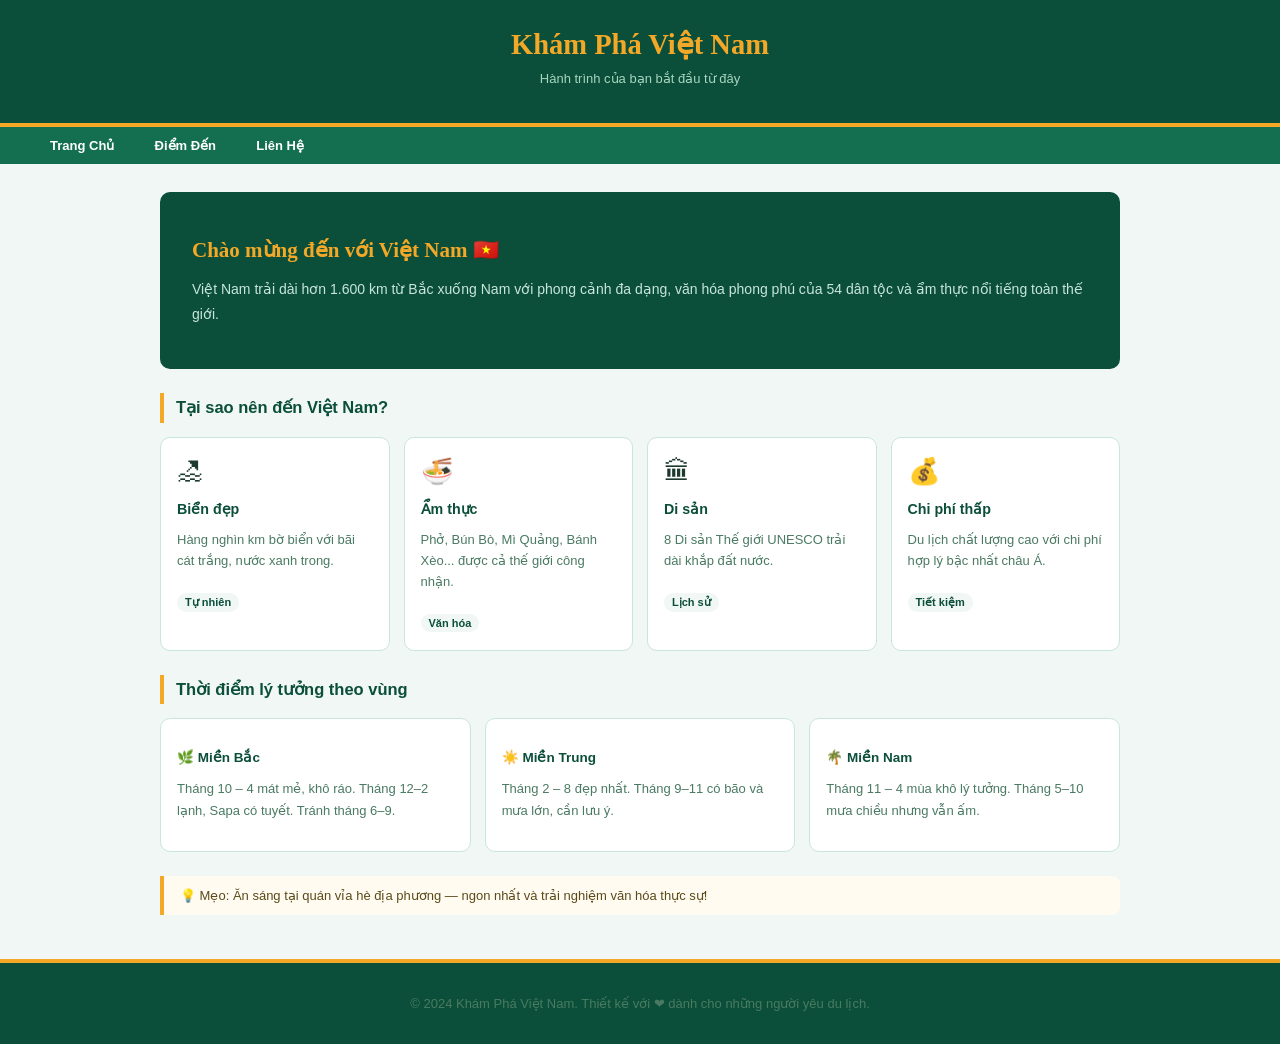
<file: index.html>
<!DOCTYPE html>
<html lang="vi">
<head>
    <meta charset="UTF-8">
    <meta name="viewport" content="width=device-width, initial-scale=1.0">
    <title>Khám Phá Việt Nam</title>
    <link rel="stylesheet" href="styles.css">
</head>
<body>
    <header>
        <h1>Khám Phá Việt Nam</h1>
        <p class="tagline">Hành trình của bạn bắt đầu từ đây</p>
    </header>

    <nav>
        <ul>
            <li><a href="index.html">Trang Chủ</a></li>
            <li><a href="destinations.html">Điểm Đến</a></li>
            <li><a href="contact.html">Liên Hệ</a></li>
        </ul>
    </nav>

    <main>
        <div class="hero">
            <h2>Chào mừng đến với Việt Nam 🇻🇳</h2>
            <p>Việt Nam trải dài hơn 1.600 km từ Bắc xuống Nam với phong cảnh đa dạng, văn hóa phong phú của 54 dân tộc và ẩm thực nổi tiếng toàn thế giới.</p>
        </div>

        <p class="section-title">Tại sao nên đến Việt Nam?</p>
        <div class="cards">
            <div class="card">
                <div class="icon">🏖</div>
                <h3>Biển đẹp</h3>
                <p>Hàng nghìn km bờ biển với bãi cát trắng, nước xanh trong.</p>
                <span class="tag">Tự nhiên</span>
            </div>
            <div class="card">
                <div class="icon">🍜</div>
                <h3>Ẩm thực</h3>
                <p>Phở, Bún Bò, Mì Quảng, Bánh Xèo... được cả thế giới công nhận.</p>
                <span class="tag">Văn hóa</span>
            </div>
            <div class="card">
                <div class="icon">🏛</div>
                <h3>Di sản</h3>
                <p>8 Di sản Thế giới UNESCO trải dài khắp đất nước.</p>
                <span class="tag">Lịch sử</span>
            </div>
            <div class="card">
                <div class="icon">💰</div>
                <h3>Chi phí thấp</h3>
                <p>Du lịch chất lượng cao với chi phí hợp lý bậc nhất châu Á.</p>
                <span class="tag">Tiết kiệm</span>
            </div>
        </div>

        <p class="section-title">Thời điểm lý tưởng theo vùng</p>
        <div class="info-grid">
            <div class="info-box">
                <h3>🌿 Miền Bắc</h3>
                <p>Tháng 10 – 4 mát mẻ, khô ráo. Tháng 12–2 lạnh, Sapa có tuyết. Tránh tháng 6–9.</p>
            </div>
            <div class="info-box">
                <h3>☀️ Miền Trung</h3>
                <p>Tháng 2 – 8 đẹp nhất. Tháng 9–11 có bão và mưa lớn, cần lưu ý.</p>
            </div>
            <div class="info-box">
                <h3>🌴 Miền Nam</h3>
                <p>Tháng 11 – 4 mùa khô lý tưởng. Tháng 5–10 mưa chiều nhưng vẫn ấm.</p>
            </div>
        </div>

        <div class="tip">💡 Mẹo: Ăn sáng tại quán vỉa hè địa phương — ngon nhất và trải nghiệm văn hóa thực sự!</div>
    </main>

    <footer>
        <p>&copy; 2024 Khám Phá Việt Nam. Thiết kế với ❤ dành cho những người yêu du lịch.</p>
    </footer>
</body>
</html>
</file>
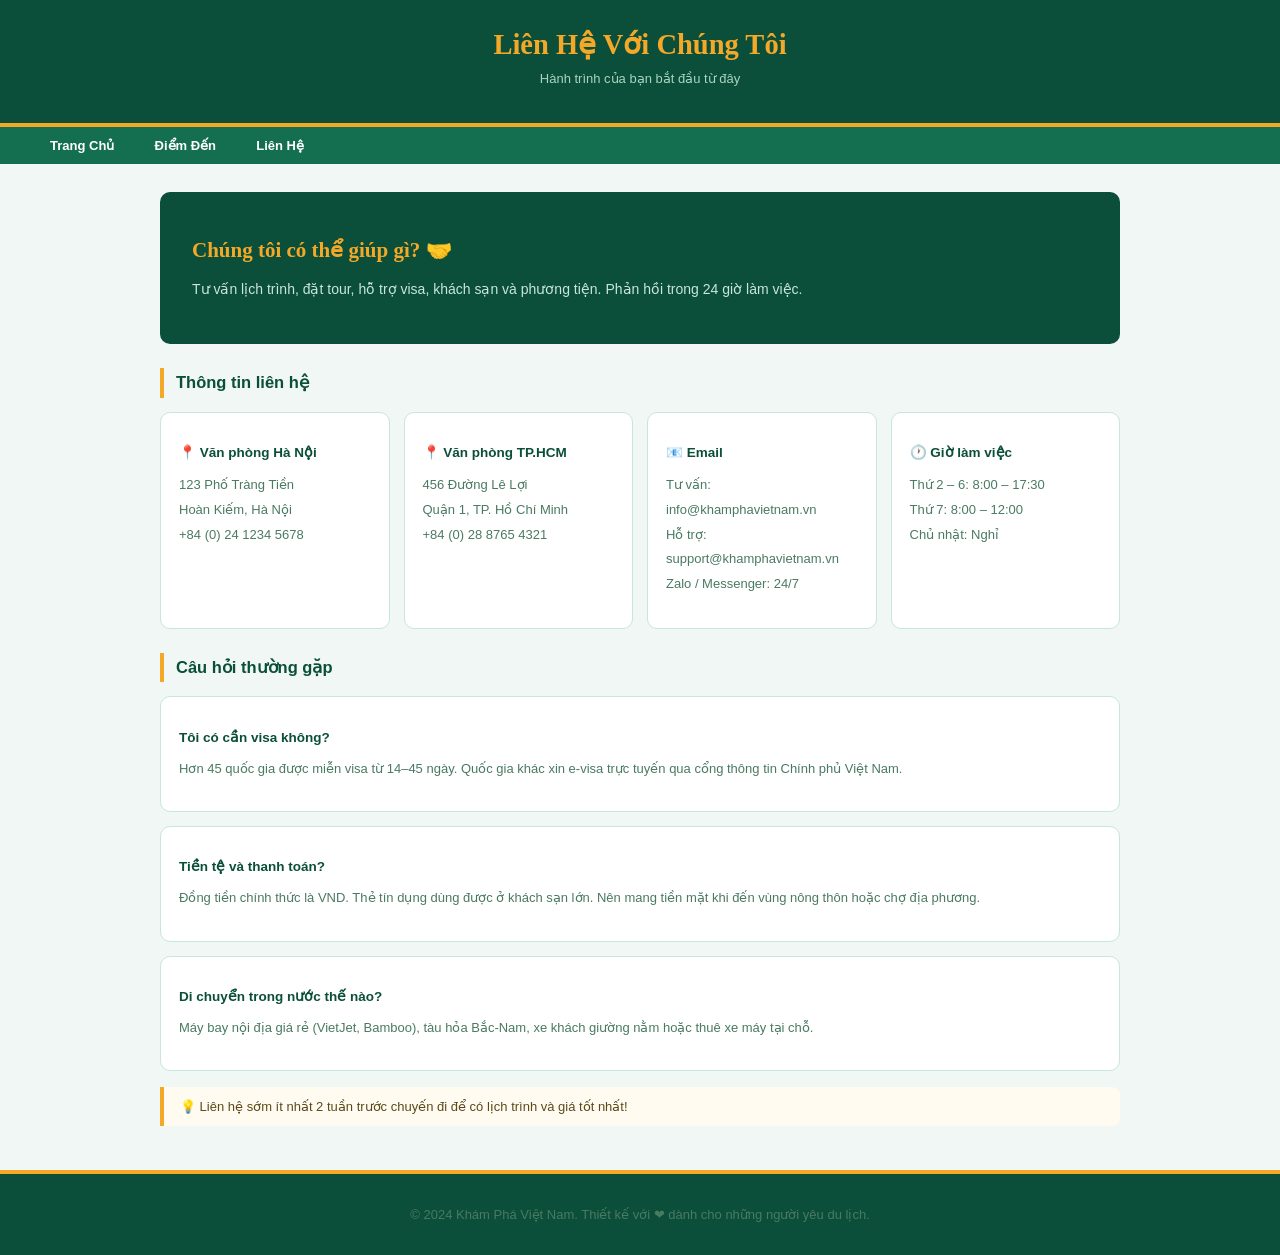
<file: contact.html>
<!DOCTYPE html>
<html lang="vi">
<head>
    <meta charset="UTF-8">
    <meta name="viewport" content="width=device-width, initial-scale=1.0">
    <title>Liên Hệ - Khám Phá Việt Nam</title>
    <link rel="stylesheet" href="styles.css">
</head>
<body>
    <header>
        <h1>Liên Hệ Với Chúng Tôi</h1>
        <p class="tagline">Hành trình của bạn bắt đầu từ đây</p>
    </header>

    <nav>
        <ul>
            <li><a href="index.html">Trang Chủ</a></li>
            <li><a href="destinations.html">Điểm Đến</a></li>
            <li><a href="contact.html">Liên Hệ</a></li>
        </ul>
    </nav>

    <main>
        <div class="hero">
            <h2>Chúng tôi có thể giúp gì? 🤝</h2>
            <p>Tư vấn lịch trình, đặt tour, hỗ trợ visa, khách sạn và phương tiện. Phản hồi trong 24 giờ làm việc.</p>
        </div>

        <p class="section-title">Thông tin liên hệ</p>
        <div class="contact-grid">
            <div class="contact-card">
                <h3>📍 Văn phòng Hà Nội</h3>
                <p>123 Phố Tràng Tiền<br>Hoàn Kiếm, Hà Nội<br>+84 (0) 24 1234 5678</p>
            </div>
            <div class="contact-card">
                <h3>📍 Văn phòng TP.HCM</h3>
                <p>456 Đường Lê Lợi<br>Quận 1, TP. Hồ Chí Minh<br>+84 (0) 28 8765 4321</p>
            </div>
            <div class="contact-card">
                <h3>📧 Email</h3>
                <p>Tư vấn: info@khamphavietnam.vn<br>Hỗ trợ: support@khamphavietnam.vn<br>Zalo / Messenger: 24/7</p>
            </div>
            <div class="contact-card">
                <h3>🕐 Giờ làm việc</h3>
                <p>Thứ 2 – 6: 8:00 – 17:30<br>Thứ 7: 8:00 – 12:00<br>Chủ nhật: Nghỉ</p>
            </div>
        </div>

        <p class="section-title">Câu hỏi thường gặp</p>
        <div class="faq">
            <h3>Tôi có cần visa không?</h3>
            <p>Hơn 45 quốc gia được miễn visa từ 14–45 ngày. Quốc gia khác xin e-visa trực tuyến qua cổng thông tin Chính phủ Việt Nam.</p>
        </div>
        <div class="faq">
            <h3>Tiền tệ và thanh toán?</h3>
            <p>Đồng tiền chính thức là VND. Thẻ tín dụng dùng được ở khách sạn lớn. Nên mang tiền mặt khi đến vùng nông thôn hoặc chợ địa phương.</p>
        </div>
        <div class="faq">
            <h3>Di chuyển trong nước thế nào?</h3>
            <p>Máy bay nội địa giá rẻ (VietJet, Bamboo), tàu hỏa Bắc-Nam, xe khách giường nằm hoặc thuê xe máy tại chỗ.</p>
        </div>

        <div class="tip">💡 Liên hệ sớm ít nhất 2 tuần trước chuyến đi để có lịch trình và giá tốt nhất!</div>
    </main>

    <footer>
        <p>&copy; 2024 Khám Phá Việt Nam. Thiết kế với ❤ dành cho những người yêu du lịch.</p>
    </footer>
</body>
</html>
</file>
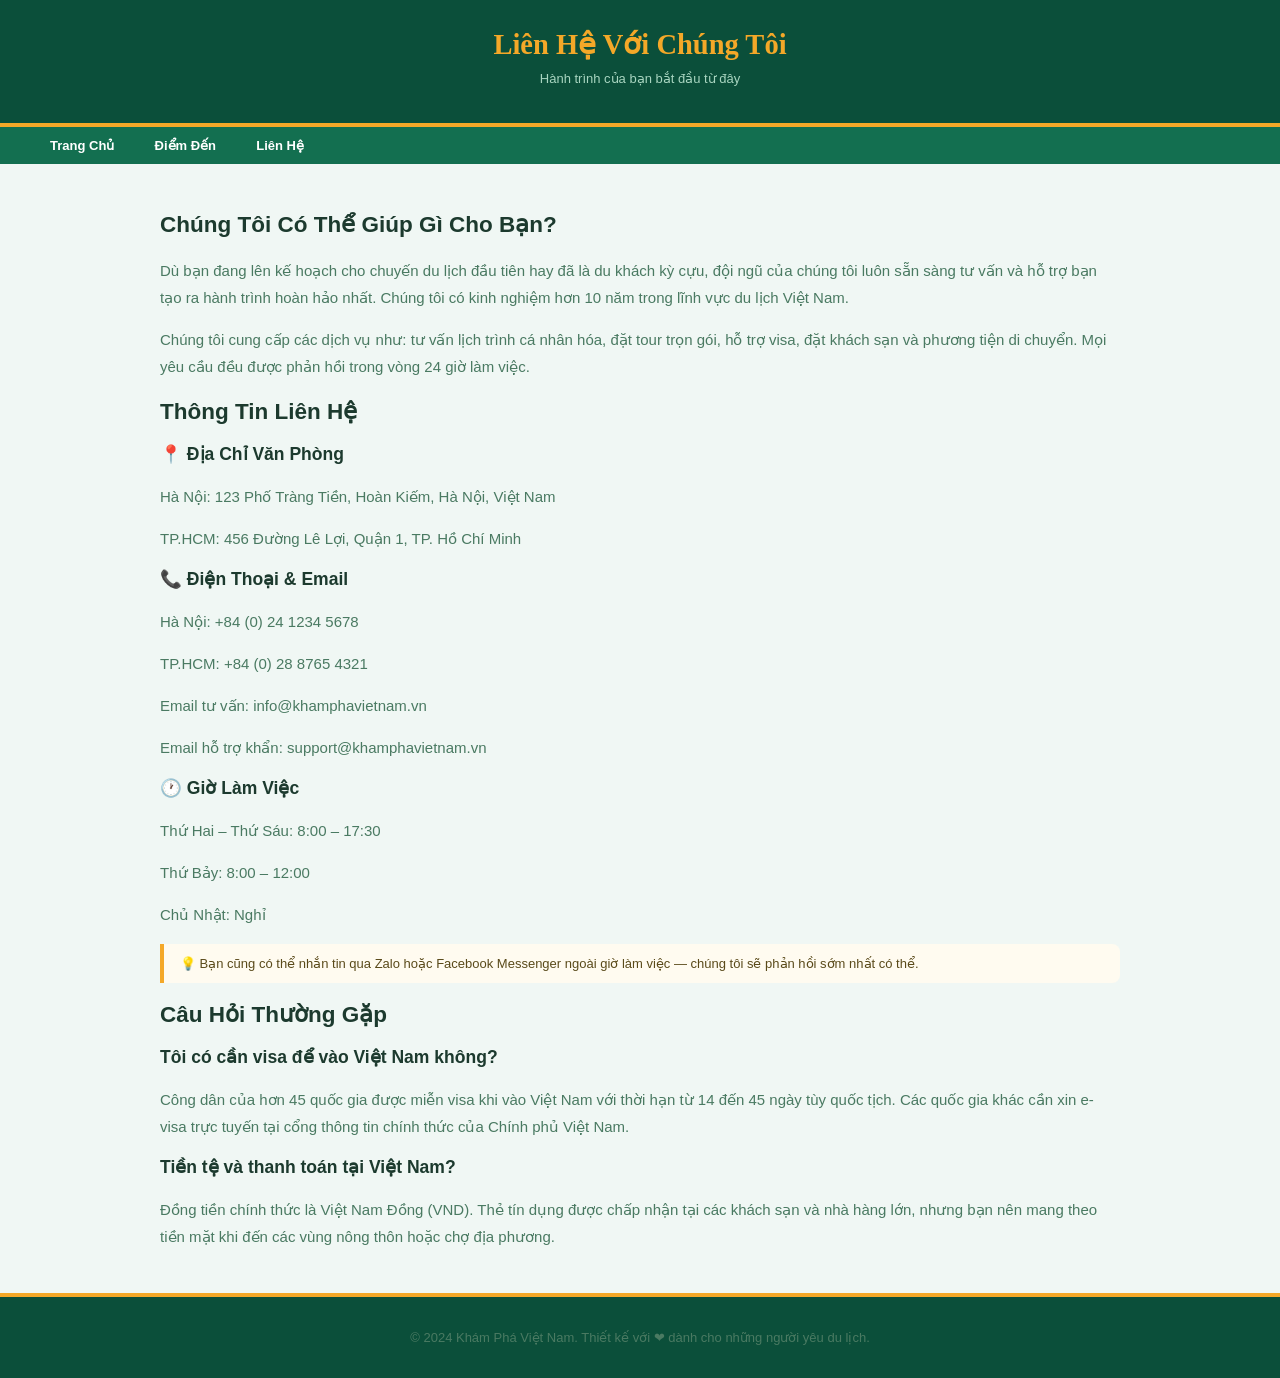
<file: Contact.html>
<!DOCTYPE html>
<html lang="vi">

<head>
    <meta charset="UTF-8">
    <meta name="viewport" content="width=device-width, initial-scale=1.0">
    <title>Liên Hệ - Khám Phá Việt Nam</title>
    <link rel="stylesheet" href="styles.css">
</head>

<body>
    <header>
        <h1>Liên Hệ Với Chúng Tôi</h1>
        <p class="tagline">Hành trình của bạn bắt đầu từ đây</p>
    </header>

    <nav>
        <ul>
            <li><a href="index.html">Trang Chủ</a></li>
            <li><a href="destinations.html">Điểm Đến</a></li>
            <li><a href="contact.html">Liên Hệ</a></li>
        </ul>
    </nav>

    <main>
        <h2>Chúng Tôi Có Thể Giúp Gì Cho Bạn?</h2>
        <p>Dù bạn đang lên kế hoạch cho chuyến du lịch đầu tiên hay đã là du khách kỳ cựu, đội ngũ của chúng tôi luôn
            sẵn sàng tư vấn và hỗ trợ bạn tạo ra hành trình hoàn hảo nhất. Chúng tôi có kinh nghiệm hơn 10 năm trong
            lĩnh vực du lịch Việt Nam.</p>
        <p>Chúng tôi cung cấp các dịch vụ như: tư vấn lịch trình cá nhân hóa, đặt tour trọn gói, hỗ trợ visa, đặt khách
            sạn và phương tiện di chuyển. Mọi yêu cầu đều được phản hồi trong vòng 24 giờ làm việc.</p>

        <h2>Thông Tin Liên Hệ</h2>

        <h3>📍 Địa Chỉ Văn Phòng</h3>
        <p>Hà Nội: 123 Phố Tràng Tiền, Hoàn Kiếm, Hà Nội, Việt Nam</p>
        <p>TP.HCM: 456 Đường Lê Lợi, Quận 1, TP. Hồ Chí Minh</p>

        <h3>📞 Điện Thoại &amp; Email</h3>
        <p>Hà Nội: +84 (0) 24 1234 5678</p>
        <p>TP.HCM: +84 (0) 28 8765 4321</p>
        <p>Email tư vấn: info@khamphavietnam.vn</p>
        <p>Email hỗ trợ khẩn: support@khamphavietnam.vn</p>

        <h3>🕐 Giờ Làm Việc</h3>
        <p>Thứ Hai – Thứ Sáu: 8:00 – 17:30</p>
        <p>Thứ Bảy: 8:00 – 12:00</p>
        <p>Chủ Nhật: Nghỉ</p>
        <div class="tip">💡 Bạn cũng có thể nhắn tin qua Zalo hoặc Facebook Messenger ngoài giờ làm việc — chúng tôi sẽ
            phản hồi sớm nhất có thể.</div>

        <h2>Câu Hỏi Thường Gặp</h2>

        <h3>Tôi có cần visa để vào Việt Nam không?</h3>
        <p>Công dân của hơn 45 quốc gia được miễn visa khi vào Việt Nam với thời hạn từ 14 đến 45 ngày tùy quốc tịch.
            Các quốc gia khác cần xin e-visa trực tuyến tại cổng thông tin chính thức của Chính phủ Việt Nam.</p>

        <h3>Tiền tệ và thanh toán tại Việt Nam?</h3>
        <p>Đồng tiền chính thức là Việt Nam Đồng (VND). Thẻ tín dụng được chấp nhận tại các khách sạn và nhà hàng lớn,
            nhưng bạn nên mang theo tiền mặt khi đến các vùng nông thôn hoặc chợ địa phương.</p>
    </main>

    <footer>
        <p>&copy; 2024 Khám Phá Việt Nam. Thiết kế với ❤ dành cho những người yêu du lịch.</p>
    </footer>
</body>

</html>
</file>
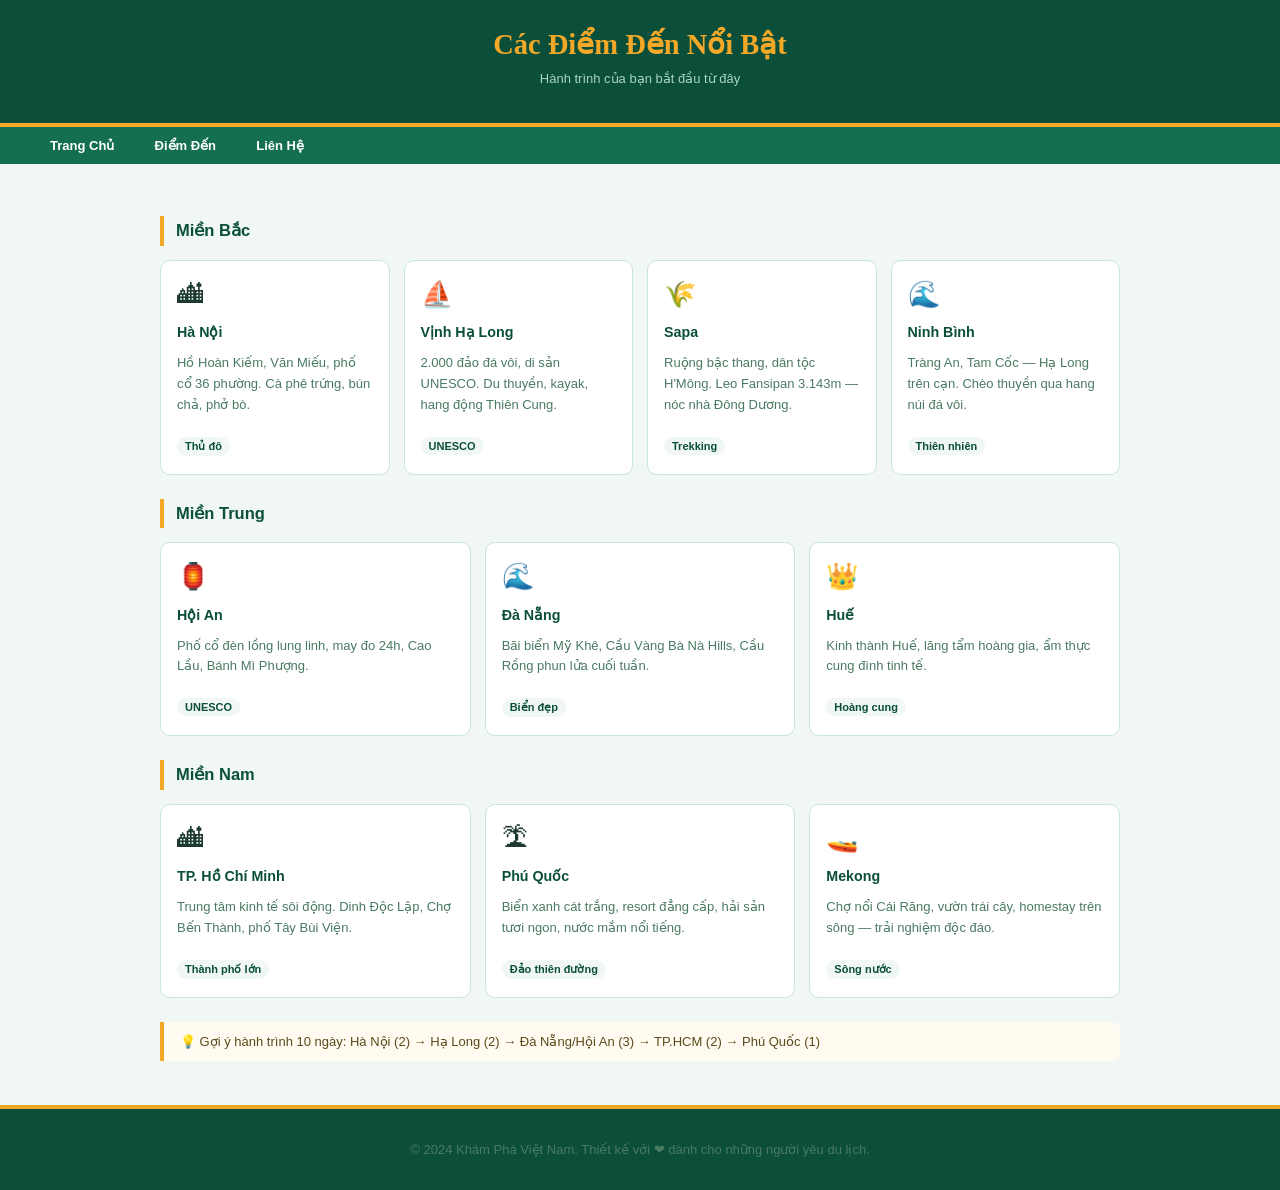
<file: destinations.html>
<!DOCTYPE html>
<html lang="vi">
<head>
    <meta charset="UTF-8">
    <meta name="viewport" content="width=device-width, initial-scale=1.0">
    <title>Điểm Đến - Khám Phá Việt Nam</title>
    <link rel="stylesheet" href="styles.css">
</head>
<body>
    <header>
        <h1>Các Điểm Đến Nổi Bật</h1>
        <p class="tagline">Hành trình của bạn bắt đầu từ đây</p>
    </header>

    <nav>
        <ul>
            <li><a href="index.html">Trang Chủ</a></li>
            <li><a href="destinations.html">Điểm Đến</a></li>
            <li><a href="contact.html">Liên Hệ</a></li>
        </ul>
    </nav>

    <main>
        <p class="section-title">Miền Bắc</p>
        <div class="cards">
            <div class="card">
                <div class="icon">🏙</div>
                <h3>Hà Nội</h3>
                <p>Hồ Hoàn Kiếm, Văn Miếu, phố cổ 36 phường. Cà phê trứng, bún chả, phở bò.</p>
                <span class="tag">Thủ đô</span>
            </div>
            <div class="card">
                <div class="icon">⛵</div>
                <h3>Vịnh Hạ Long</h3>
                <p>2.000 đảo đá vôi, di sản UNESCO. Du thuyền, kayak, hang động Thiên Cung.</p>
                <span class="tag">UNESCO</span>
            </div>
            <div class="card">
                <div class="icon">🌾</div>
                <h3>Sapa</h3>
                <p>Ruộng bậc thang, dân tộc H'Mông. Leo Fansipan 3.143m — nóc nhà Đông Dương.</p>
                <span class="tag">Trekking</span>
            </div>
            <div class="card">
                <div class="icon">🌊</div>
                <h3>Ninh Bình</h3>
                <p>Tràng An, Tam Cốc — Hạ Long trên cạn. Chèo thuyền qua hang núi đá vôi.</p>
                <span class="tag">Thiên nhiên</span>
            </div>
        </div>

        <p class="section-title">Miền Trung</p>
        <div class="cards">
            <div class="card">
                <div class="icon">🏮</div>
                <h3>Hội An</h3>
                <p>Phố cổ đèn lồng lung linh, may đo 24h, Cao Lầu, Bánh Mì Phượng.</p>
                <span class="tag">UNESCO</span>
            </div>
            <div class="card">
                <div class="icon">🌊</div>
                <h3>Đà Nẵng</h3>
                <p>Bãi biển Mỹ Khê, Cầu Vàng Bà Nà Hills, Cầu Rồng phun lửa cuối tuần.</p>
                <span class="tag">Biển đẹp</span>
            </div>
            <div class="card">
                <div class="icon">👑</div>
                <h3>Huế</h3>
                <p>Kinh thành Huế, lăng tẩm hoàng gia, ẩm thực cung đình tinh tế.</p>
                <span class="tag">Hoàng cung</span>
            </div>
        </div>

        <p class="section-title">Miền Nam</p>
        <div class="cards">
            <div class="card">
                <div class="icon">🏙</div>
                <h3>TP. Hồ Chí Minh</h3>
                <p>Trung tâm kinh tế sôi động. Dinh Độc Lập, Chợ Bến Thành, phố Tây Bùi Viện.</p>
                <span class="tag">Thành phố lớn</span>
            </div>
            <div class="card">
                <div class="icon">🏝</div>
                <h3>Phú Quốc</h3>
                <p>Biển xanh cát trắng, resort đẳng cấp, hải sản tươi ngon, nước mắm nổi tiếng.</p>
                <span class="tag">Đảo thiên đường</span>
            </div>
            <div class="card">
                <div class="icon">🚤</div>
                <h3>Mekong</h3>
                <p>Chợ nổi Cái Răng, vườn trái cây, homestay trên sông — trải nghiệm độc đáo.</p>
                <span class="tag">Sông nước</span>
            </div>
        </div>

        <div class="tip">💡 Gợi ý hành trình 10 ngày: Hà Nội (2) → Hạ Long (2) → Đà Nẵng/Hội An (3) → TP.HCM (2) → Phú Quốc (1)</div>
    </main>

    <footer>
        <p>&copy; 2024 Khám Phá Việt Nam. Thiết kế với ❤ dành cho những người yêu du lịch.</p>
    </footer>
</body>
</html>
</file>
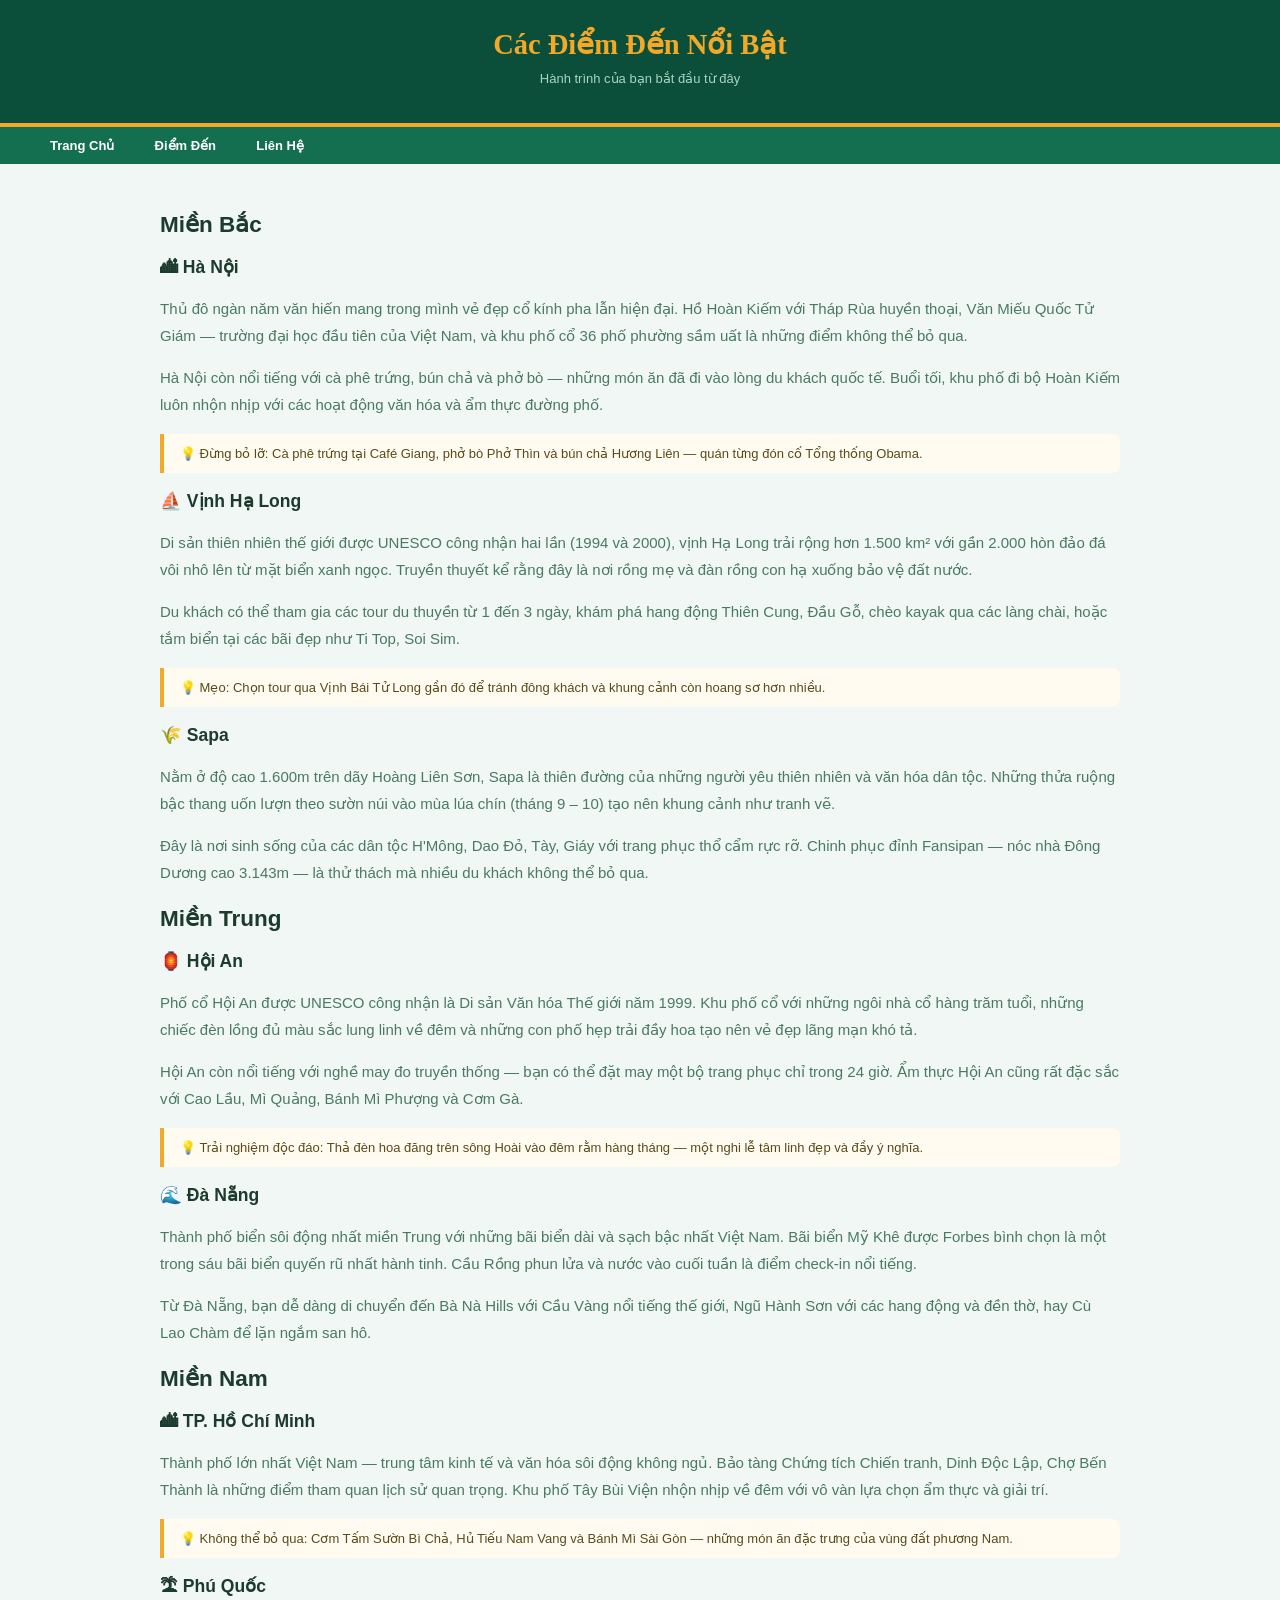
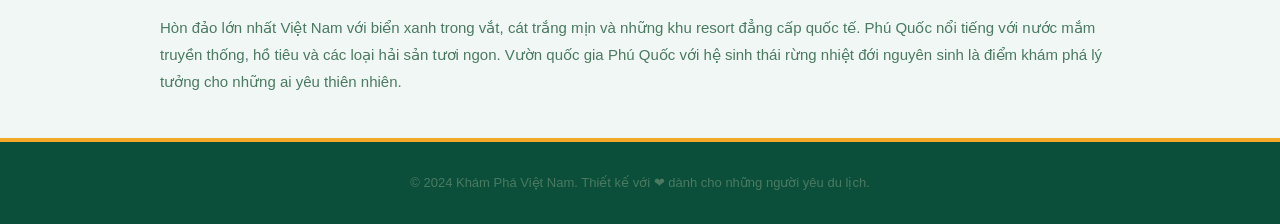
<file: Destinations.html>
<!DOCTYPE html>
<html lang="vi">

<head>
    <meta charset="UTF-8">
    <meta name="viewport" content="width=device-width, initial-scale=1.0">
    <title>Điểm Đến - Khám Phá Việt Nam</title>
    <link rel="stylesheet" href="styles.css">
</head>

<body>
    <header>
        <h1>Các Điểm Đến Nổi Bật</h1>
        <p class="tagline">Hành trình của bạn bắt đầu từ đây</p>
    </header>

    <nav>
        <ul>
            <li><a href="index.html">Trang Chủ</a></li>
            <li><a href="destinations.html">Điểm Đến</a></li>
            <li><a href="contact.html">Liên Hệ</a></li>
        </ul>
    </nav>

    <main>
        <h2>Miền Bắc</h2>

        <h3>🏙 Hà Nội</h3>
        <p>Thủ đô ngàn năm văn hiến mang trong mình vẻ đẹp cổ kính pha lẫn hiện đại. Hồ Hoàn Kiếm với Tháp Rùa huyền
            thoại, Văn Miếu Quốc Tử Giám — trường đại học đầu tiên của Việt Nam, và khu phố cổ 36 phố phường sầm uất là
            những điểm không thể bỏ qua.</p>
        <p>Hà Nội còn nổi tiếng với cà phê trứng, bún chả và phở bò — những món ăn đã đi vào lòng du khách quốc tế. Buổi
            tối, khu phố đi bộ Hoàn Kiếm luôn nhộn nhịp với các hoạt động văn hóa và ẩm thực đường phố.</p>
        <div class="tip">💡 Đừng bỏ lỡ: Cà phê trứng tại Café Giang, phở bò Phở Thìn và bún chả Hương Liên — quán từng
            đón cố Tổng thống Obama.</div>

        <h3>⛵ Vịnh Hạ Long</h3>
        <p>Di sản thiên nhiên thế giới được UNESCO công nhận hai lần (1994 và 2000), vịnh Hạ Long trải rộng hơn 1.500
            km² với gần 2.000 hòn đảo đá vôi nhô lên từ mặt biển xanh ngọc. Truyền thuyết kể rằng đây là nơi rồng mẹ và
            đàn rồng con hạ xuống bảo vệ đất nước.</p>
        <p>Du khách có thể tham gia các tour du thuyền từ 1 đến 3 ngày, khám phá hang động Thiên Cung, Đầu Gỗ, chèo
            kayak qua các làng chài, hoặc tắm biển tại các bãi đẹp như Ti Top, Soi Sim.</p>
        <div class="tip">💡 Mẹo: Chọn tour qua Vịnh Bái Tử Long gần đó để tránh đông khách và khung cảnh còn hoang sơ
            hơn nhiều.</div>

        <h3>🌾 Sapa</h3>
        <p>Nằm ở độ cao 1.600m trên dãy Hoàng Liên Sơn, Sapa là thiên đường của những người yêu thiên nhiên và văn hóa
            dân tộc. Những thửa ruộng bậc thang uốn lượn theo sườn núi vào mùa lúa chín (tháng 9 – 10) tạo nên khung
            cảnh như tranh vẽ.</p>
        <p>Đây là nơi sinh sống của các dân tộc H'Mông, Dao Đỏ, Tày, Giáy với trang phục thổ cẩm rực rỡ. Chinh phục đỉnh
            Fansipan — nóc nhà Đông Dương cao 3.143m — là thử thách mà nhiều du khách không thể bỏ qua.</p>

        <h2>Miền Trung</h2>

        <h3>🏮 Hội An</h3>
        <p>Phố cổ Hội An được UNESCO công nhận là Di sản Văn hóa Thế giới năm 1999. Khu phố cổ với những ngôi nhà cổ
            hàng trăm tuổi, những chiếc đèn lồng đủ màu sắc lung linh về đêm và những con phố hẹp trải đầy hoa tạo nên
            vẻ đẹp lãng mạn khó tả.</p>
        <p>Hội An còn nổi tiếng với nghề may đo truyền thống — bạn có thể đặt may một bộ trang phục chỉ trong 24 giờ. Ẩm
            thực Hội An cũng rất đặc sắc với Cao Lầu, Mì Quảng, Bánh Mì Phượng và Cơm Gà.</p>
        <div class="tip">💡 Trải nghiệm độc đáo: Thả đèn hoa đăng trên sông Hoài vào đêm rằm hàng tháng — một nghi lễ
            tâm linh đẹp và đầy ý nghĩa.</div>

        <h3>🌊 Đà Nẵng</h3>
        <p>Thành phố biển sôi động nhất miền Trung với những bãi biển dài và sạch bậc nhất Việt Nam. Bãi biển Mỹ Khê
            được Forbes bình chọn là một trong sáu bãi biển quyến rũ nhất hành tinh. Cầu Rồng phun lửa và nước vào cuối
            tuần là điểm check-in nổi tiếng.</p>
        <p>Từ Đà Nẵng, bạn dễ dàng di chuyển đến Bà Nà Hills với Cầu Vàng nổi tiếng thế giới, Ngũ Hành Sơn với các hang
            động và đền thờ, hay Cù Lao Chàm để lặn ngắm san hô.</p>

        <h2>Miền Nam</h2>

        <h3>🏙 TP. Hồ Chí Minh</h3>
        <p>Thành phố lớn nhất Việt Nam — trung tâm kinh tế và văn hóa sôi động không ngủ. Bảo tàng Chứng tích Chiến
            tranh, Dinh Độc Lập, Chợ Bến Thành là những điểm tham quan lịch sử quan trọng. Khu phố Tây Bùi Viện nhộn
            nhịp về đêm với vô vàn lựa chọn ẩm thực và giải trí.</p>
        <div class="tip">💡 Không thể bỏ qua: Cơm Tấm Sườn Bì Chả, Hủ Tiếu Nam Vang và Bánh Mì Sài Gòn — những món ăn
            đặc trưng của vùng đất phương Nam.</div>

        <h3>🏝 Phú Quốc</h3>
        <p>Hòn đảo lớn nhất Việt Nam với biển xanh trong vắt, cát trắng mịn và những khu resort đẳng cấp quốc tế. Phú
            Quốc nổi tiếng với nước mắm truyền thống, hồ tiêu và các loại hải sản tươi ngon. Vườn quốc gia Phú Quốc với
            hệ sinh thái rừng nhiệt đới nguyên sinh là điểm khám phá lý tưởng cho những ai yêu thiên nhiên.</p>
    </main>

    <footer>
        <p>&copy; 2024 Khám Phá Việt Nam. Thiết kế với ❤ dành cho những người yêu du lịch.</p>
    </footer>
</body>

</html>
</file>
<file: styles.css>
/* =============================================
   Michigan CSS Course - Homework 1
   Single stylesheet for all three HTML pages
   ============================================= */

/* --- body: font-family + font-size --- */
body {
    font-family: 'Trebuchet MS', Verdana, sans-serif;
    font-size: 15px;
    margin: 0;
    padding: 0;
    background-color: #f0f7f4;
    color: #1c3a2e;
}

/* --- header: background-color --- */
header {
    background-color: #0b4f3a;
    padding: 28px 32px 20px;
    border-bottom: 4px solid #f4a828;
}

/* --- nav: background-color --- */
nav {
    background-color: #136f50;
    padding: 0 32px;
}

nav ul {
    list-style: none;
    margin: 0;
    padding: 0;
}

/* --- li: display + width --- */
li {
    display: inline;
    width: auto;
}

nav li {
    display: inline-block;
    width: auto;
}

nav a {
    display: inline-block;
    color: #ffffff;
    text-decoration: none;
    font-weight: bold;
    font-size: 13px;
    padding: 11px 18px;
}

nav a:hover {
    background-color: #0b4f3a;
    text-decoration: underline;
}

/* --- main: background-color + font-size --- */
main {
    background-color: #f0f7f4;
    font-size: 15px;
    padding: 28px 32px;
    max-width: 960px;
    margin: 0 auto;
}

/* --- footer: background-color --- */
footer {
    background-color: #0b4f3a;
    color: #c8e6da;
    padding: 16px 32px;
    text-align: center;
    font-size: 13px;
    border-top: 4px solid #f4a828;
}

/* --- h1: text-align + font-family + color --- */
h1 {
    text-align: center;
    font-family: Georgia, 'Times New Roman', serif;
    color: #f4a828;
    font-size: 1.9em;
    margin: 0;
}

/* --- p: line-height --- */
p {
    line-height: 1.8;
    color: #4a7a62;
}

/* tagline */
.tagline {
    text-align: center;
    color: #a8d5c0;
    font-size: 13px;
    margin-top: 6px;
}

/* hero banner */
.hero {
    background-color: #0b4f3a;
    color: #ffffff;
    border-radius: 10px;
    padding: 28px 32px;
    margin-bottom: 24px;
}

.hero h2 {
    color: #f4a828;
    font-family: Georgia, serif;
    font-size: 1.4em;
    margin-bottom: 10px;
}

.hero p {
    color: #c8e6da;
    line-height: 1.8;
    font-size: 14px;
}

/* section title */
.section-title {
    color: #0b4f3a;
    font-size: 1.1em;
    font-weight: bold;
    margin: 24px 0 14px;
    border-left: 4px solid #f4a828;
    padding-left: 12px;
}

/* cards grid */
.cards {
    display: grid;
    grid-template-columns: repeat(auto-fit, minmax(180px, 1fr));
    gap: 14px;
    margin-bottom: 24px;
}

.card {
    background-color: #ffffff;
    border-radius: 10px;
    border: 1.5px solid #c8e6da;
    padding: 18px 16px;
}

.card:hover {
    border-color: #f4a828;
}

.card .icon {
    font-size: 26px;
    margin-bottom: 8px;
}

.card h3 {
    color: #0b4f3a;
    font-size: 0.95em;
    margin-bottom: 6px;
}

.card p {
    color: #4a7a62;
    font-size: 13px;
    line-height: 1.6;
}

.card .tag {
    display: inline-block;
    background-color: #f0f7f4;
    color: #0b4f3a;
    font-size: 11px;
    padding: 3px 8px;
    border-radius: 20px;
    margin-top: 8px;
    font-weight: bold;
}

/* info grid */
.info-grid {
    display: grid;
    grid-template-columns: repeat(auto-fit, minmax(200px, 1fr));
    gap: 14px;
    margin-bottom: 24px;
}

.info-box {
    background-color: #ffffff;
    border-radius: 10px;
    border: 1.5px solid #c8e6da;
    padding: 16px;
}

.info-box h3 {
    color: #0b4f3a;
    font-size: 0.9em;
    margin-bottom: 8px;
}

.info-box p {
    color: #4a7a62;
    font-size: 13px;
    line-height: 1.7;
}

/* contact grid */
.contact-grid {
    display: grid;
    grid-template-columns: repeat(auto-fit, minmax(220px, 1fr));
    gap: 14px;
    margin-bottom: 24px;
}

.contact-card {
    background-color: #ffffff;
    border-radius: 10px;
    border: 1.5px solid #c8e6da;
    padding: 18px;
}

.contact-card h3 {
    color: #0b4f3a;
    font-size: 0.9em;
    margin-bottom: 10px;
    font-weight: bold;
}

.contact-card p {
    color: #4a7a62;
    font-size: 13px;
    line-height: 1.9;
}

/* faq */
.faq {
    background-color: #ffffff;
    border-radius: 10px;
    border: 1.5px solid #c8e6da;
    padding: 18px;
    margin-bottom: 14px;
}

.faq h3 {
    color: #0b4f3a;
    font-size: 0.9em;
    margin-bottom: 6px;
}

.faq p {
    color: #4a7a62;
    font-size: 13px;
    line-height: 1.7;
}

/* tip box */
.tip {
    background-color: #fffbf0;
    border-left: 4px solid #f4a828;
    padding: 12px 16px;
    border-radius: 0 8px 8px 0;
    font-size: 13px;
    color: #5a4a1a;
    margin: 16px 0;
}
</file>
